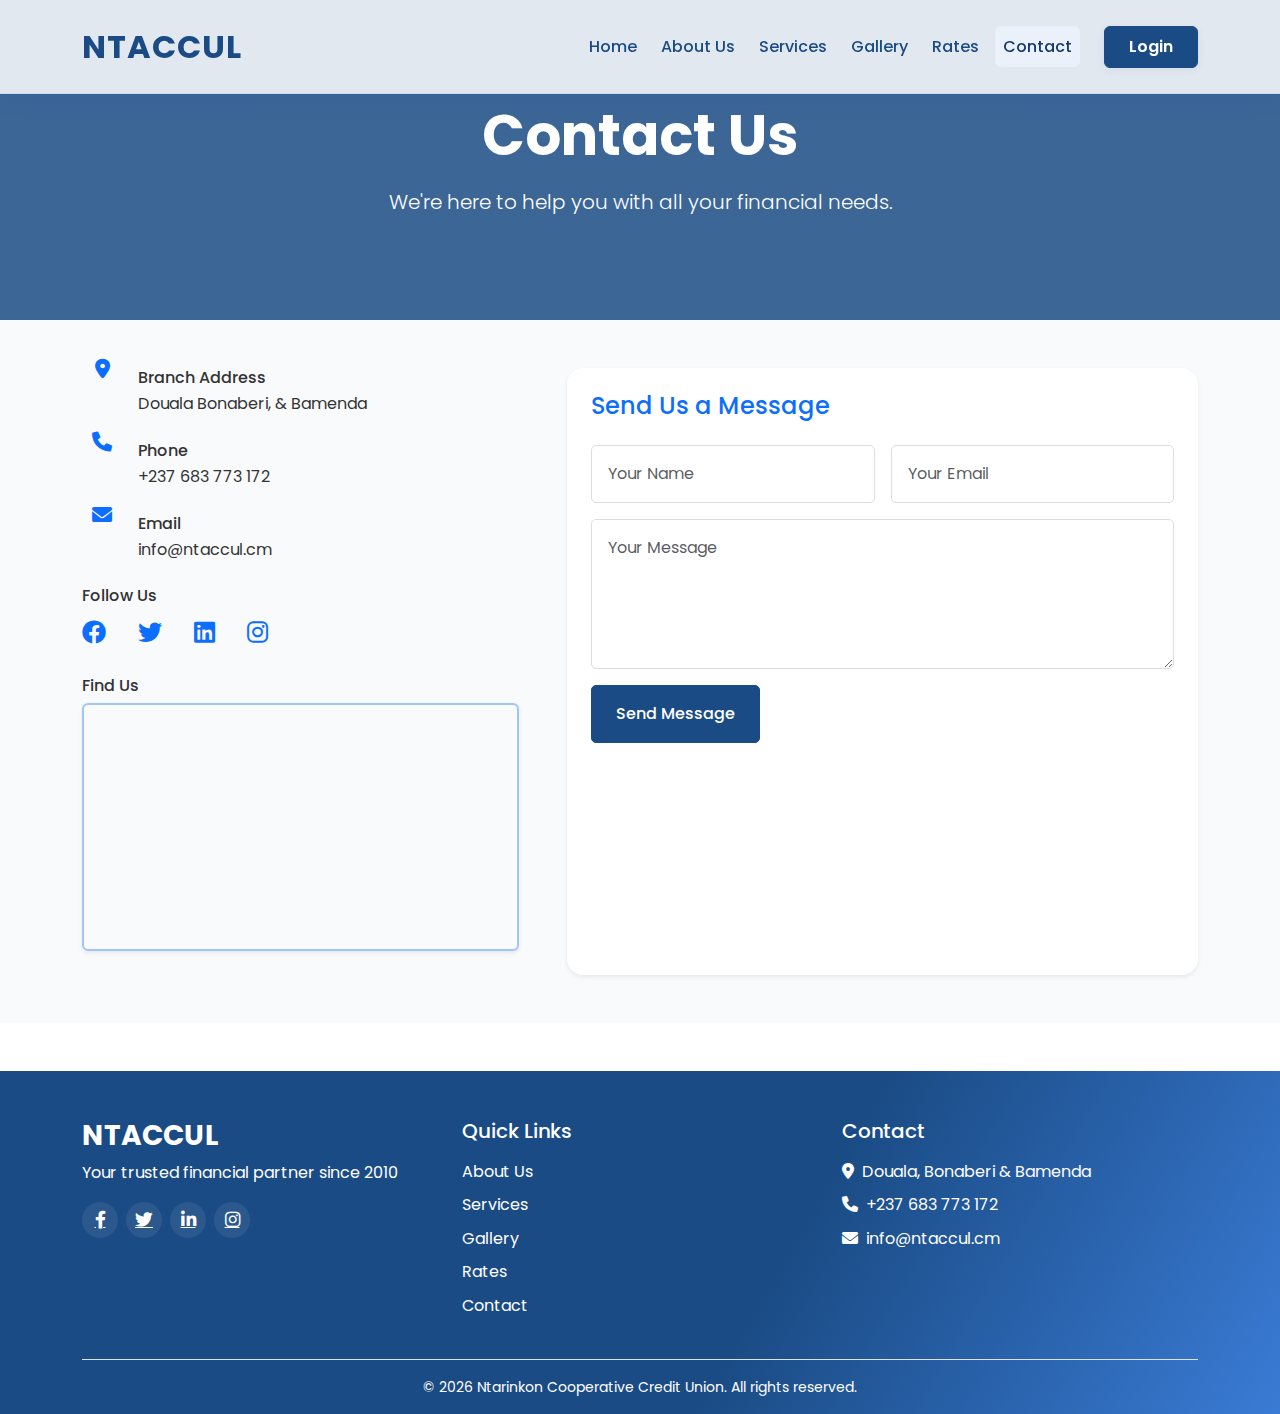
<file: contact.html>
<!DOCTYPE html>
<html lang="en">
  <head>
    <meta charset="UTF-8" />
    <meta name="viewport" content="width=device-width, initial-scale=1.0" />
    <title>Contact Us - Ntarinkon Cooperative Credit Union</title>
    <link
      href="https://cdn.jsdelivr.net/npm/bootstrap@5.3.0/dist/css/bootstrap.min.css"
      rel="stylesheet"
    />
    <link rel="stylesheet" href="css/style.css" />
    <link
      rel="stylesheet"
      href="https://cdnjs.cloudflare.com/ajax/libs/font-awesome/6.0.0/css/all.min.css"
    />
    <link
      href="https://fonts.googleapis.com/css2?family=Poppins:wght@300;400;500;600;700&display=swap"
      rel="stylesheet"
    />
  </head>
  <body>
    <!-- Header Section -->
    <header class="header">
      <nav class="navbar navbar-expand-lg custom-navbar fixed-top">
        <div class="container">
          <a class="navbar-brand fw-bold" href="index.html">
            <span class="logo-text">NTACCUL</span>
          </a>
          <button
            class="navbar-toggler"
            type="button"
            data-bs-toggle="collapse"
            data-bs-target="#navbarNav"
          >
            <span class="navbar-toggler-icon"></span>
          </button>
          <div class="collapse navbar-collapse" id="navbarNav">
            <ul class="navbar-nav ms-auto align-items-lg-center gap-lg-2">
              <li class="nav-item">
                <a class="nav-link" href="index.html#home">Home</a>
              </li>
              <li class="nav-item">
                <a class="nav-link" href="about.html">About Us</a>
              </li>
              <li class="nav-item">
                <a class="nav-link" href="services.html">Services</a>
              </li>
              <li class="nav-item">
                <a class="nav-link" href="gallery.html">Gallery</a>
              </li>
              <li class="nav-item">
                <a class="nav-link" href="rates.html">Rates</a>
              </li>
              <li class="nav-item">
                <a class="nav-link active" href="contact.html">Contact</a>
              </li>
              <li class="nav-item">
                <a
                  class="btn btn-primary btn-login ms-lg-3 px-4 py-2"
                  href="index.html#login"
                  >Login</a
                >
              </li>
            </ul>
          </div>
        </div>
      </nav>
      <style>
        .custom-navbar {
          background: rgba(255, 255, 255, 0.85);
          box-shadow: 0 4px 24px rgba(30, 64, 175, 0.08);
          backdrop-filter: blur(8px);
          border-bottom: 1px solid rgba(26, 75, 132, 0.08);
          transition: background 0.3s;
        }
        .custom-navbar .navbar-brand .logo-text {
          color: #1a4b84;
          font-size: 2rem;
          letter-spacing: 1px;
        }
        .custom-navbar .nav-link {
          color: #1a4b84 !important;
          font-weight: 500;
          padding: 0.5rem 1rem;
          border-radius: 6px;
          transition: background 0.2s, color 0.2s;
        }
        .custom-navbar .nav-link.active,
        .custom-navbar .nav-link:focus,
        .custom-navbar .nav-link:hover {
          background: #eaf1fa;
          color: #153a6b !important;
        }
        .custom-navbar .btn-login {
          background: #1a4b84;
          color: #fff !important;
          border-radius: 6px;
          font-weight: 600;
          box-shadow: 0 2px 8px rgba(26, 75, 132, 0.08);
          transition: background 0.2s, color 0.2s;
        }
        .custom-navbar .btn-login:hover {
          background: #153a6b;
          color: #fff !important;
        }
        @media (max-width: 991.98px) {
          .custom-navbar .navbar-nav {
            gap: 0 !important;
          }
          .custom-navbar .btn-login {
            margin-top: 1rem;
            width: 100%;
          }
        }
      </style>
    </header>

    <!-- Hero Section -->
    <section
      class="contact-hero d-flex align-items-center justify-content-center text-center"
      style="
        background: linear-gradient(
            rgba(26, 75, 132, 0.85),
            rgba(26, 75, 132, 0.85)
          ),
          url('https://images.unsplash.com/photo-1506744038136-46273834b3fb?auto=format&fit=crop&w=1200&q=80')
            center/cover;
        min-height: 320px;
        color: #fff;
      "
    >
      <div class="container py-5">
        <h1 class="display-4 fw-bold mb-3">Contact Us</h1>
        <p class="lead mb-0">
          We're here to help you with all your financial needs.
        </p>
      </div>
    </section>

    <section class="contact-section py-5" style="background: #f8fafc">
      <div class="container">
        <div class="row g-5 align-items-stretch">
          <div class="col-lg-5">
            <div class="mb-4 d-flex align-items-start gap-3">
              <span class="contact-icon"
                ><i class="fas fa-map-marker-alt fa-lg text-primary"></i
              ></span>
              <div>
                <h6 class="mb-1">Branch Address</h6>
                <p class="mb-0">Douala Bonaberi, & Bamenda</p>
              </div>
            </div>
            <div class="mb-4 d-flex align-items-start gap-3">
              <span class="contact-icon"
                ><i class="fas fa-phone fa-lg text-primary"></i
              ></span>
              <div>
                <h6 class="mb-1">Phone</h6>
                <p class="mb-0">+237 683 773 172</p>
              </div>
            </div>
            <div class="mb-4 d-flex align-items-start gap-3">
              <span class="contact-icon"
                ><i class="fas fa-envelope fa-lg text-primary"></i
              ></span>
              <div>
                <h6 class="mb-1">Email</h6>
                <p class="mb-0">info@ntaccul.cm</p>
              </div>
            </div>
            <div class="mb-4">
              <h6 class="mb-2">Follow Us</h6>
              <div class="social-links">
                <a href="#" class="me-3"><i class="fab fa-facebook"></i></a>
                <a href="#" class="me-3"><i class="fab fa-twitter"></i></a>
                <a href="#" class="me-3"><i class="fab fa-linkedin"></i></a>
                <a href="#"><i class="fab fa-instagram"></i></a>
              </div>
            </div>
            <div class="mb-4">
              <h6 class="mb-2">Find Us</h6>
              <div
                class="ratio ratio-16x9 rounded shadow-sm border border-2 border-primary-subtle"
              >
                <iframe
                  src="https://www.google.com/maps?q=Douala,+Cameroon&output=embed"
                  allowfullscreen=""
                  loading="lazy"
                ></iframe>
              </div>
            </div>
          </div>
          <div class="col-lg-7">
            <div class="card border-0 shadow-sm p-4 h-100">
              <h4 class="mb-4 text-primary">Send Us a Message</h4>
              <form class="contact-form">
                <div class="row g-3">
                  <div class="col-md-6">
                    <input
                      type="text"
                      class="form-control"
                      placeholder="Your Name"
                      required
                    />
                  </div>
                  <div class="col-md-6">
                    <input
                      type="email"
                      class="form-control"
                      placeholder="Your Email"
                      required
                    />
                  </div>
                  <div class="col-12">
                    <textarea
                      class="form-control"
                      rows="5"
                      placeholder="Your Message"
                      required
                    ></textarea>
                  </div>
                  <div class="col-12">
                    <button type="submit" class="btn btn-primary px-4">
                      Send Message
                    </button>
                  </div>
                </div>
              </form>
            </div>
          </div>
        </div>
      </div>
      <style>
        .contact-hero {
          min-height: 320px;
        }
        .contact-section .card {
          border-radius: 1rem;
        }
        .contact-icon {
          min-width: 2.5rem;
          display: flex;
          align-items: center;
          justify-content: center;
        }
        @media (max-width: 991.98px) {
          .contact-section .card {
            margin-top: 2rem;
          }
        }
      </style>
    </section>

    <!-- Footer -->
    <footer
      class="footer mt-5 pt-5 pb-3 position-relative"
      style="
        background: linear-gradient(120deg, #1a4b84 60%, #3a7bd5 100%);
        color: #fff;
      "
    >
      <div class="container">
        <div class="row g-4 align-items-start">
          <div class="col-lg-4 mb-4 mb-lg-0">
            <h3 class="fw-bold mb-2">NTACCUL</h3>
            <p class="mb-3">Your trusted financial partner since 2010</p>
            <div class="d-flex gap-2">
              <a href="#" class="footer-social"
                ><i class="fab fa-facebook-f"></i
              ></a>
              <a href="#" class="footer-social"
                ><i class="fab fa-twitter"></i
              ></a>
              <a href="#" class="footer-social"
                ><i class="fab fa-linkedin-in"></i
              ></a>
              <a href="#" class="footer-social"
                ><i class="fab fa-instagram"></i
              ></a>
            </div>
          </div>
          <div class="col-lg-4 mb-4 mb-lg-0">
            <h5 class="mb-3">Quick Links</h5>
            <ul class="list-unstyled footer-links">
              <li><a href="about.html">About Us</a></li>
              <li><a href="services.html">Services</a></li>
              <li><a href="gallery.html">Gallery</a></li>
              <li><a href="rates.html">Rates</a></li>
              <li><a href="contact.html">Contact</a></li>
            </ul>
          </div>
          <div class="col-lg-4">
            <h5 class="mb-3">Contact</h5>
            <ul class="list-unstyled mb-2">
              <li class="mb-2">
                <i class="fas fa-map-marker-alt me-2"></i>Douala, Bonaberi &
                Bamenda
              </li>
              <li class="mb-2">
                <i class="fas fa-phone me-2"></i>+237 683 773 172
              </li>
              <li><i class="fas fa-envelope me-2"></i>info@ntaccul.cm</li>
            </ul>
          </div>
        </div>
        <div
          class="footer-bottom text-center mt-4 pt-3 border-top border-white-50"
        >
          <p class="mb-0 small">
            &copy; <span id="footer-year"></span> Ntarinkon Cooperative Credit
            Union. All rights reserved.
          </p>
        </div>
        <button
          id="backToTop"
          class="btn btn-light btn-sm rounded-circle position-absolute end-0 bottom-0 m-4 shadow"
          style="display: none; z-index: 10"
        >
          <i class="fas fa-arrow-up"></i>
        </button>
      </div>
      <style>
        .footer {
          background: linear-gradient(120deg, #1a4b84 60%, #3a7bd5 100%);
          color: #fff;
        }
        .footer-links a {
          color: #fff;
          text-decoration: none;
          display: block;
          margin-bottom: 0.5rem;
          transition: color 0.2s;
        }
        .footer-links a:hover {
          color: #eaf1fa;
        }
        .footer-social {
          color: #fff;
          background: rgba(255, 255, 255, 0.08);
          width: 36px;
          height: 36px;
          display: flex;
          align-items: center;
          justify-content: center;
          border-radius: 50%;
          font-size: 1.1rem;
          transition: background 0.2s, color 0.2s;
        }
        .footer-social:hover {
          background: #fff;
          color: #1a4b84;
        }
        #backToTop {
          background: #fff;
          color: #1a4b84;
          border: none;
          font-size: 1.2rem;
          width: 40px;
          height: 40px;
          display: flex;
          align-items: center;
          justify-content: center;
          transition: background 0.2s, color 0.2s;
        }
        #backToTop:hover {
          background: #eaf1fa;
          color: #153a6b;
        }
        @media (max-width: 991.98px) {
          .footer .row > div {
            margin-bottom: 2rem;
          }
        }
      </style>
      <script>
        // Auto-update year
        document.addEventListener("DOMContentLoaded", function () {
          document.getElementById("footer-year").textContent =
            new Date().getFullYear();
        });
        // Back to top button
        const backToTop = document.getElementById("backToTop");
        window.addEventListener("scroll", function () {
          if (window.scrollY > 300) backToTop.style.display = "flex";
          else backToTop.style.display = "none";
        });
        backToTop.addEventListener("click", function () {
          window.scrollTo({ top: 0, behavior: "smooth" });
        });
      </script>
    </footer>
    <script src="https://cdn.jsdelivr.net/npm/bootstrap@5.3.0/dist/js/bootstrap.bundle.min.js"></script>
  </body>
</html>
</file>
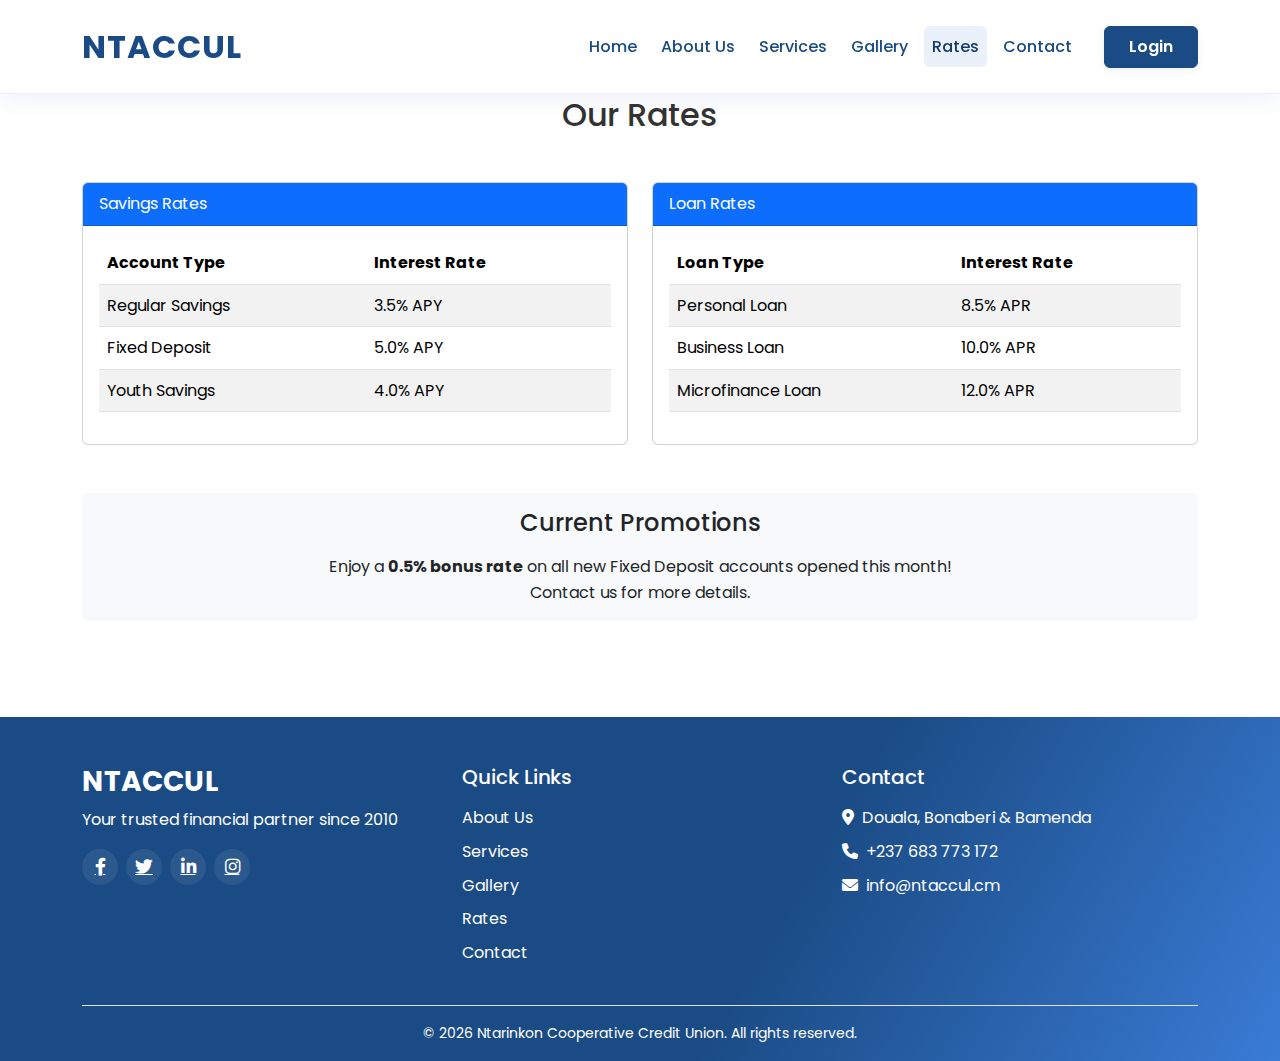
<file: rates.html>
<!DOCTYPE html>
<html lang="en">
  <head>
    <meta charset="UTF-8" />
    <meta name="viewport" content="width=device-width, initial-scale=1.0" />
    <title>Rates - Ntarinkon Cooperative Credit Union</title>
    <link
      href="https://cdn.jsdelivr.net/npm/bootstrap@5.3.0/dist/css/bootstrap.min.css"
      rel="stylesheet"
    />
    <link rel="stylesheet" href="css/style.css" />
    <link
      rel="stylesheet"
      href="https://cdnjs.cloudflare.com/ajax/libs/font-awesome/6.0.0/css/all.min.css"
    />
    <link
      href="https://fonts.googleapis.com/css2?family=Poppins:wght@300;400;500;600;700&display=swap"
      rel="stylesheet"
    />
  </head>
  <body>
    <!-- Header Section -->
    <header class="header">
      <nav class="navbar navbar-expand-lg custom-navbar fixed-top">
        <div class="container">
          <a class="navbar-brand fw-bold" href="index.html">
            <span class="logo-text">NTACCUL</span>
          </a>
          <button
            class="navbar-toggler"
            type="button"
            data-bs-toggle="collapse"
            data-bs-target="#navbarNav"
          >
            <span class="navbar-toggler-icon"></span>
          </button>
          <div class="collapse navbar-collapse" id="navbarNav">
            <ul class="navbar-nav ms-auto align-items-lg-center gap-lg-2">
              <li class="nav-item">
                <a class="nav-link" href="index.html#home">Home</a>
              </li>
              <li class="nav-item">
                <a class="nav-link" href="about.html">About Us</a>
              </li>
              <li class="nav-item">
                <a class="nav-link" href="services.html">Services</a>
              </li>
              <li class="nav-item">
                <a class="nav-link" href="gallery.html">Gallery</a>
              </li>
              <li class="nav-item">
                <a class="nav-link active" href="rates.html">Rates</a>
              </li>
              <li class="nav-item">
                <a class="nav-link" href="contact.html">Contact</a>
              </li>
              <li class="nav-item">
                <a
                  class="btn btn-primary btn-login ms-lg-3 px-4 py-2"
                  href="index.html#login"
                  >Login</a
                >
              </li>
            </ul>
          </div>
        </div>
      </nav>
      <style>
        .custom-navbar {
          background: rgba(255, 255, 255, 0.85);
          box-shadow: 0 4px 24px rgba(30, 64, 175, 0.08);
          backdrop-filter: blur(8px);
          border-bottom: 1px solid rgba(26, 75, 132, 0.08);
          transition: background 0.3s;
        }
        .custom-navbar .navbar-brand .logo-text {
          color: #1a4b84;
          font-size: 2rem;
          letter-spacing: 1px;
        }
        .custom-navbar .nav-link {
          color: #1a4b84 !important;
          font-weight: 500;
          padding: 0.5rem 1rem;
          border-radius: 6px;
          transition: background 0.2s, color 0.2s;
        }
        .custom-navbar .nav-link.active,
        .custom-navbar .nav-link:focus,
        .custom-navbar .nav-link:hover {
          background: #eaf1fa;
          color: #153a6b !important;
        }
        .custom-navbar .btn-login {
          background: #1a4b84;
          color: #fff !important;
          border-radius: 6px;
          font-weight: 600;
          box-shadow: 0 2px 8px rgba(26, 75, 132, 0.08);
          transition: background 0.2s, color 0.2s;
        }
        .custom-navbar .btn-login:hover {
          background: #153a6b;
          color: #fff !important;
        }
        @media (max-width: 991.98px) {
          .custom-navbar .navbar-nav {
            gap: 0 !important;
          }
          .custom-navbar .btn-login {
            margin-top: 1rem;
            width: 100%;
          }
        }
      </style>
    </header>

    <section class="rates-section py-5 mt-5">
      <div class="container">
        <h2 class="text-center mb-5">Our Rates</h2>
        <div class="row mb-5">
          <div class="col-lg-6 mb-4 mb-lg-0">
            <div class="card h-100">
              <div class="card-header bg-primary text-white">Savings Rates</div>
              <div class="card-body">
                <table class="table table-striped">
                  <thead>
                    <tr>
                      <th>Account Type</th>
                      <th>Interest Rate</th>
                    </tr>
                  </thead>
                  <tbody>
                    <tr>
                      <td>Regular Savings</td>
                      <td>3.5% APY</td>
                    </tr>
                    <tr>
                      <td>Fixed Deposit</td>
                      <td>5.0% APY</td>
                    </tr>
                    <tr>
                      <td>Youth Savings</td>
                      <td>4.0% APY</td>
                    </tr>
                  </tbody>
                </table>
              </div>
            </div>
          </div>
          <div class="col-lg-6">
            <div class="card h-100">
              <div class="card-header bg-primary text-white">Loan Rates</div>
              <div class="card-body">
                <table class="table table-striped">
                  <thead>
                    <tr>
                      <th>Loan Type</th>
                      <th>Interest Rate</th>
                    </tr>
                  </thead>
                  <tbody>
                    <tr>
                      <td>Personal Loan</td>
                      <td>8.5% APR</td>
                    </tr>
                    <tr>
                      <td>Business Loan</td>
                      <td>10.0% APR</td>
                    </tr>
                    <tr>
                      <td>Microfinance Loan</td>
                      <td>12.0% APR</td>
                    </tr>
                  </tbody>
                </table>
              </div>
            </div>
          </div>
        </div>
        <div class="row">
          <div class="col-12">
            <div class="card bg-light border-0">
              <div class="card-body text-center">
                <h4 class="mb-3">Current Promotions</h4>
                <p class="mb-0">
                  Enjoy a <strong>0.5% bonus rate</strong> on all new Fixed
                  Deposit accounts opened this month! <br />
                  Contact us for more details.
                </p>
              </div>
            </div>
          </div>
        </div>
      </div>
    </section>

    <!-- Footer -->
    <footer
      class="footer mt-5 pt-5 pb-3 position-relative"
      style="
        background: linear-gradient(120deg, #1a4b84 60%, #3a7bd5 100%);
        color: #fff;
      "
    >
      <div class="container">
        <div class="row g-4 align-items-start">
          <div class="col-lg-4 mb-4 mb-lg-0">
            <h3 class="fw-bold mb-2">NTACCUL</h3>
            <p class="mb-3">Your trusted financial partner since 2010</p>
            <div class="d-flex gap-2">
              <a href="#" class="footer-social"
                ><i class="fab fa-facebook-f"></i
              ></a>
              <a href="#" class="footer-social"
                ><i class="fab fa-twitter"></i
              ></a>
              <a href="#" class="footer-social"
                ><i class="fab fa-linkedin-in"></i
              ></a>
              <a href="#" class="footer-social"
                ><i class="fab fa-instagram"></i
              ></a>
            </div>
          </div>
          <div class="col-lg-4 mb-4 mb-lg-0">
            <h5 class="mb-3">Quick Links</h5>
            <ul class="list-unstyled footer-links">
              <li><a href="about.html">About Us</a></li>
              <li><a href="services.html">Services</a></li>
              <li><a href="gallery.html">Gallery</a></li>
              <li><a href="rates.html">Rates</a></li>
              <li><a href="contact.html">Contact</a></li>
            </ul>
          </div>
          <div class="col-lg-4">
            <h5 class="mb-3">Contact</h5>
            <ul class="list-unstyled mb-2">
              <li class="mb-2">
                <i class="fas fa-map-marker-alt me-2"></i>Douala, Bonaberi &
                Bamenda
              </li>
              <li class="mb-2">
                <i class="fas fa-phone me-2"></i>+237 683 773 172
              </li>
              <li><i class="fas fa-envelope me-2"></i>info@ntaccul.cm</li>
            </ul>
          </div>
        </div>
        <div
          class="footer-bottom text-center mt-4 pt-3 border-top border-white-50"
        >
          <p class="mb-0 small">
            &copy; <span id="footer-year"></span> Ntarinkon Cooperative Credit
            Union. All rights reserved.
          </p>
        </div>
        <button
          id="backToTop"
          class="btn btn-light btn-sm rounded-circle position-absolute end-0 bottom-0 m-4 shadow"
          style="display: none; z-index: 10"
        >
          <i class="fas fa-arrow-up"></i>
        </button>
      </div>
      <style>
        .footer {
          background: linear-gradient(120deg, #1a4b84 60%, #3a7bd5 100%);
          color: #fff;
        }
        .footer-links a {
          color: #fff;
          text-decoration: none;
          display: block;
          margin-bottom: 0.5rem;
          transition: color 0.2s;
        }
        .footer-links a:hover {
          color: #eaf1fa;
        }
        .footer-social {
          color: #fff;
          background: rgba(255, 255, 255, 0.08);
          width: 36px;
          height: 36px;
          display: flex;
          align-items: center;
          justify-content: center;
          border-radius: 50%;
          font-size: 1.1rem;
          transition: background 0.2s, color 0.2s;
        }
        .footer-social:hover {
          background: #fff;
          color: #1a4b84;
        }
        #backToTop {
          background: #fff;
          color: #1a4b84;
          border: none;
          font-size: 1.2rem;
          width: 40px;
          height: 40px;
          display: flex;
          align-items: center;
          justify-content: center;
          transition: background 0.2s, color 0.2s;
        }
        #backToTop:hover {
          background: #eaf1fa;
          color: #153a6b;
        }
        @media (max-width: 991.98px) {
          .footer .row > div {
            margin-bottom: 2rem;
          }
        }
      </style>
      <script>
        // Auto-update year
        document.addEventListener("DOMContentLoaded", function () {
          document.getElementById("footer-year").textContent =
            new Date().getFullYear();
        });
        // Back to top button
        const backToTop = document.getElementById("backToTop");
        window.addEventListener("scroll", function () {
          if (window.scrollY > 300) backToTop.style.display = "flex";
          else backToTop.style.display = "none";
        });
        backToTop.addEventListener("click", function () {
          window.scrollTo({ top: 0, behavior: "smooth" });
        });
      </script>
    </footer>
    <script src="https://cdn.jsdelivr.net/npm/bootstrap@5.3.0/dist/js/bootstrap.bundle.min.js"></script>
  </body>
</html>
</file>
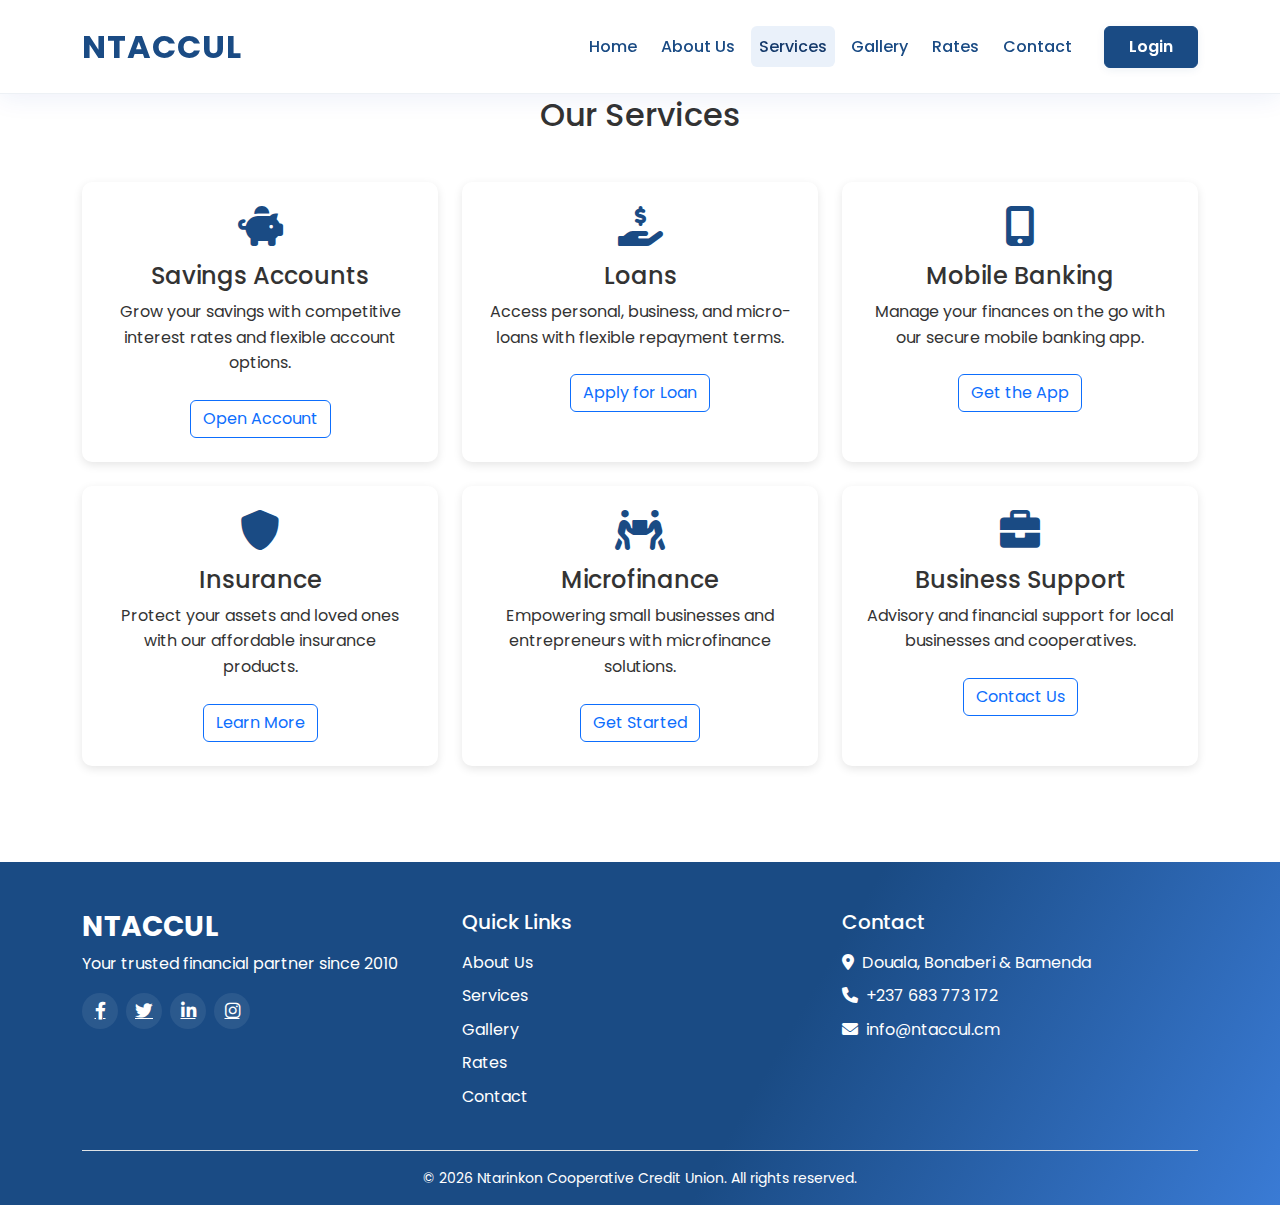
<file: services.html>
<!DOCTYPE html>
<html lang="en">
  <head>
    <meta charset="UTF-8" />
    <meta name="viewport" content="width=device-width, initial-scale=1.0" />
    <title>Services - Ntarinkon Cooperative Credit Union</title>
    <link
      href="https://cdn.jsdelivr.net/npm/bootstrap@5.3.0/dist/css/bootstrap.min.css"
      rel="stylesheet"
    />
    <link rel="stylesheet" href="css/style.css" />
    <link
      rel="stylesheet"
      href="https://cdnjs.cloudflare.com/ajax/libs/font-awesome/6.0.0/css/all.min.css"
    />
    <link
      href="https://fonts.googleapis.com/css2?family=Poppins:wght@300;400;500;600;700&display=swap"
      rel="stylesheet"
    />
  </head>
  <body>
    <!-- Header Section -->
    <header class="header">
      <nav class="navbar navbar-expand-lg custom-navbar fixed-top">
        <div class="container">
          <a class="navbar-brand fw-bold" href="index.html">
            <span class="logo-text">NTACCUL</span>
          </a>
          <button
            class="navbar-toggler"
            type="button"
            data-bs-toggle="collapse"
            data-bs-target="#navbarNav"
          >
            <span class="navbar-toggler-icon"></span>
          </button>
          <div class="collapse navbar-collapse" id="navbarNav">
            <ul class="navbar-nav ms-auto align-items-lg-center gap-lg-2">
              <li class="nav-item">
                <a class="nav-link" href="index.html#home">Home</a>
              </li>
              <li class="nav-item">
                <a class="nav-link" href="about.html">About Us</a>
              </li>
              <li class="nav-item">
                <a class="nav-link active" href="services.html">Services</a>
              </li>
              <li class="nav-item">
                <a class="nav-link" href="gallery.html">Gallery</a>
              </li>
              <li class="nav-item">
                <a class="nav-link" href="rates.html">Rates</a>
              </li>
              <li class="nav-item">
                <a class="nav-link" href="contact.html">Contact</a>
              </li>
              <li class="nav-item">
                <a
                  class="btn btn-primary btn-login ms-lg-3 px-4 py-2"
                  href="index.html#login"
                  >Login</a
                >
              </li>
            </ul>
          </div>
        </div>
      </nav>
      <style>
        .custom-navbar {
          background: rgba(255, 255, 255, 0.85);
          box-shadow: 0 4px 24px rgba(30, 64, 175, 0.08);
          backdrop-filter: blur(8px);
          border-bottom: 1px solid rgba(26, 75, 132, 0.08);
          transition: background 0.3s;
        }
        .custom-navbar .navbar-brand .logo-text {
          color: #1a4b84;
          font-size: 2rem;
          letter-spacing: 1px;
        }
        .custom-navbar .nav-link {
          color: #1a4b84 !important;
          font-weight: 500;
          padding: 0.5rem 1rem;
          border-radius: 6px;
          transition: background 0.2s, color 0.2s;
        }
        .custom-navbar .nav-link.active,
        .custom-navbar .nav-link:focus,
        .custom-navbar .nav-link:hover {
          background: #eaf1fa;
          color: #153a6b !important;
        }
        .custom-navbar .btn-login {
          background: #1a4b84;
          color: #fff !important;
          border-radius: 6px;
          font-weight: 600;
          box-shadow: 0 2px 8px rgba(26, 75, 132, 0.08);
          transition: background 0.2s, color 0.2s;
        }
        .custom-navbar .btn-login:hover {
          background: #153a6b;
          color: #fff !important;
        }
        @media (max-width: 991.98px) {
          .custom-navbar .navbar-nav {
            gap: 0 !important;
          }
          .custom-navbar .btn-login {
            margin-top: 1rem;
            width: 100%;
          }
        }
      </style>
    </header>

    <section class="services-section py-5 mt-5">
      <div class="container">
        <h2 class="text-center mb-5">Our Services</h2>
        <div class="row g-4">
          <div class="col-md-4">
            <div class="service-card h-100 text-center p-4">
              <i class="fas fa-piggy-bank fa-2x mb-3"></i>
              <h4>Savings Accounts</h4>
              <p>
                Grow your savings with competitive interest rates and flexible
                account options.
              </p>
              <a href="#" class="btn btn-outline-primary mt-2">Open Account</a>
            </div>
          </div>
          <div class="col-md-4">
            <div class="service-card h-100 text-center p-4">
              <i class="fas fa-hand-holding-usd fa-2x mb-3"></i>
              <h4>Loans</h4>
              <p>
                Access personal, business, and micro-loans with flexible
                repayment terms.
              </p>
              <a href="#" class="btn btn-outline-primary mt-2"
                >Apply for Loan</a
              >
            </div>
          </div>
          <div class="col-md-4">
            <div class="service-card h-100 text-center p-4">
              <i class="fas fa-mobile-alt fa-2x mb-3"></i>
              <h4>Mobile Banking</h4>
              <p>
                Manage your finances on the go with our secure mobile banking
                app.
              </p>
              <a href="#" class="btn btn-outline-primary mt-2">Get the App</a>
            </div>
          </div>
          <div class="col-md-4">
            <div class="service-card h-100 text-center p-4">
              <i class="fas fa-shield-alt fa-2x mb-3"></i>
              <h4>Insurance</h4>
              <p>
                Protect your assets and loved ones with our affordable insurance
                products.
              </p>
              <a href="#" class="btn btn-outline-primary mt-2">Learn More</a>
            </div>
          </div>
          <div class="col-md-4">
            <div class="service-card h-100 text-center p-4">
              <i class="fas fa-people-carry fa-2x mb-3"></i>
              <h4>Microfinance</h4>
              <p>
                Empowering small businesses and entrepreneurs with microfinance
                solutions.
              </p>
              <a href="#" class="btn btn-outline-primary mt-2">Get Started</a>
            </div>
          </div>
          <div class="col-md-4">
            <div class="service-card h-100 text-center p-4">
              <i class="fas fa-briefcase fa-2x mb-3"></i>
              <h4>Business Support</h4>
              <p>
                Advisory and financial support for local businesses and
                cooperatives.
              </p>
              <a href="#" class="btn btn-outline-primary mt-2">Contact Us</a>
            </div>
          </div>
        </div>
      </div>
    </section>

    <!-- Footer -->
    <footer
      class="footer mt-5 pt-5 pb-3 position-relative"
      style="
        background: linear-gradient(120deg, #1a4b84 60%, #3a7bd5 100%);
        color: #fff;
      "
    >
      <div class="container">
        <div class="row g-4 align-items-start">
          <div class="col-lg-4 mb-4 mb-lg-0">
            <h3 class="fw-bold mb-2">NTACCUL</h3>
            <p class="mb-3">Your trusted financial partner since 2010</p>
            <div class="d-flex gap-2">
              <a href="#" class="footer-social"
                ><i class="fab fa-facebook-f"></i
              ></a>
              <a href="#" class="footer-social"
                ><i class="fab fa-twitter"></i
              ></a>
              <a href="#" class="footer-social"
                ><i class="fab fa-linkedin-in"></i
              ></a>
              <a href="#" class="footer-social"
                ><i class="fab fa-instagram"></i
              ></a>
            </div>
          </div>
          <div class="col-lg-4 mb-4 mb-lg-0">
            <h5 class="mb-3">Quick Links</h5>
            <ul class="list-unstyled footer-links">
              <li><a href="about.html">About Us</a></li>
              <li><a href="services.html">Services</a></li>
              <li><a href="gallery.html">Gallery</a></li>
              <li><a href="rates.html">Rates</a></li>
              <li><a href="contact.html">Contact</a></li>
            </ul>
          </div>
          <div class="col-lg-4">
            <h5 class="mb-3">Contact</h5>
            <ul class="list-unstyled mb-2">
              <li class="mb-2">
                <i class="fas fa-map-marker-alt me-2"></i>Douala, Bonaberi &
                Bamenda
              </li>
              <li class="mb-2">
                <i class="fas fa-phone me-2"></i>+237 683 773 172
              </li>
              <li><i class="fas fa-envelope me-2"></i>info@ntaccul.cm</li>
            </ul>
          </div>
        </div>
        <div
          class="footer-bottom text-center mt-4 pt-3 border-top border-white-50"
        >
          <p class="mb-0 small">
            &copy; <span id="footer-year"></span> Ntarinkon Cooperative Credit
            Union. All rights reserved.
          </p>
        </div>
        <button
          id="backToTop"
          class="btn btn-light btn-sm rounded-circle position-absolute end-0 bottom-0 m-4 shadow"
          style="display: none; z-index: 10"
        >
          <i class="fas fa-arrow-up"></i>
        </button>
      </div>
      <style>
        .footer {
          background: linear-gradient(120deg, #1a4b84 60%, #3a7bd5 100%);
          color: #fff;
        }
        .footer-links a {
          color: #fff;
          text-decoration: none;
          display: block;
          margin-bottom: 0.5rem;
          transition: color 0.2s;
        }
        .footer-links a:hover {
          color: #eaf1fa;
        }
        .footer-social {
          color: #fff;
          background: rgba(255, 255, 255, 0.08);
          width: 36px;
          height: 36px;
          display: flex;
          align-items: center;
          justify-content: center;
          border-radius: 50%;
          font-size: 1.1rem;
          transition: background 0.2s, color 0.2s;
        }
        .footer-social:hover {
          background: #fff;
          color: #1a4b84;
        }
        #backToTop {
          background: #fff;
          color: #1a4b84;
          border: none;
          font-size: 1.2rem;
          width: 40px;
          height: 40px;
          display: flex;
          align-items: center;
          justify-content: center;
          transition: background 0.2s, color 0.2s;
        }
        #backToTop:hover {
          background: #eaf1fa;
          color: #153a6b;
        }
        @media (max-width: 991.98px) {
          .footer .row > div {
            margin-bottom: 2rem;
          }
        }
      </style>
      <script>
        // Auto-update year
        document.addEventListener("DOMContentLoaded", function () {
          document.getElementById("footer-year").textContent =
            new Date().getFullYear();
        });
        // Back to top button
        const backToTop = document.getElementById("backToTop");
        window.addEventListener("scroll", function () {
          if (window.scrollY > 300) backToTop.style.display = "flex";
          else backToTop.style.display = "none";
        });
        backToTop.addEventListener("click", function () {
          window.scrollTo({ top: 0, behavior: "smooth" });
        });
      </script>
    </footer>
    <script src="https://cdn.jsdelivr.net/npm/bootstrap@5.3.0/dist/js/bootstrap.bundle.min.js"></script>
  </body>
</html>
</file>
<file: css/style.css>
/* Custom Variables */
:root {
    --primary-color: #1a4b84;
    --secondary-color: #153a6b;
    --text-color: #333;
    --light-bg: #f9f9f9;
    --white: #fff;
}

/* Reset and Base Styles */
* {
    margin: 0;
    padding: 0;
    box-sizing: border-box;
}

body {
    font-family: 'Poppins', sans-serif;
    line-height: 1.6;
    color: var(--text-color);
}

/* Header and Navigation */
.header {
    background-color: #fff;
    box-shadow: 0 2px 5px rgba(0, 0, 0, 0.1);
    position: fixed;
    width: 100%;
    top: 0;
    z-index: 1000;
}

.navbar {
    display: flex;
    justify-content: space-between;
    align-items: center;
    padding: 1rem 0;
    max-width: 1400px;
    margin: 0 auto;
}

.navbar-brand h1 {
    color: var(--primary-color);
    font-size: 1.8rem;
    font-weight: 700;
}

.nav-links {
    display: flex;
    list-style: none;
    gap: 2rem;
}

.nav-link {
    color: var(--text-color) !important;
    font-weight: 500;
    transition: color 0.3s ease;
}

.nav-link:hover {
    color: var(--primary-color) !important;
}

.btn-login {
    background-color: var(--primary-color);
    color: var(--white) !important;
    padding: 0.5rem 1.5rem;
    border-radius: 5px;
    transition: background-color 0.3s ease;
}

.btn-login:hover {
    background-color: var(--secondary-color);
}

.btn-outline-light:hover {
    color: var(--primary-color);
}

/* Hero Section */
.hero {
    background: linear-gradient(rgba(26, 75, 132, 0.9), rgba(26, 75, 132, 0.9)),
        url('../images/hero-bg.jpg') center/cover;
    min-height: 100vh;
    display: flex;
    align-items: center;
    color: var(--white);
    padding: 6rem 0;
}

.hero-content {
    max-width: 800px;
}

.hero-content h1 {
    font-size: 3.5rem;
    margin-bottom: 1rem;
}

.hero-content p {
    font-size: 1.2rem;
    margin-bottom: 2rem;
}

.hero-buttons {
    display: flex;
    gap: 1rem;
    justify-content: center;
}

.btn-primary,
.btn-secondary {
    padding: 1rem 2rem;
    border-radius: 5px;
    text-decoration: none;
    font-weight: 500;
    transition: all 0.3s ease;
}

.btn-primary {
    background-color: var(--primary-color);
    border-color: var(--primary-color);
}

.btn-secondary {
    border: 2px solid #fff;
    color: #fff;
}

.btn-primary:hover {
    background-color: var(--secondary-color);
    border-color: var(--secondary-color);
}

.btn-secondary:hover {
    background-color: #fff;
    color: #1a4b84;
}

/* Services Section */
.services {
    padding: 5rem 1rem;
    background-color: var(--light-bg);
}

.services h2 {
    text-align: center;
    color: #1a4b84;
    margin-bottom: 3rem;
    font-size: 2.5rem;
}

.services-grid {
    display: grid;
    grid-template-columns: repeat(auto-fit, minmax(250px, 1fr));
    gap: 2rem;
    max-width: 1200px;
    margin: 0 auto;
}

.service-card {
    background-color: var(--white);
    padding: 2rem;
    border-radius: 10px;
    text-align: center;
    box-shadow: 0 3px 10px rgba(0, 0, 0, 0.1);
    transition: transform 0.3s ease;
    height: 100%;
}

.service-card:hover {
    transform: translateY(-5px);
}

.service-card i {
    font-size: 2.5rem;
    color: var(--primary-color);
}

.service-card h3 {
    margin-bottom: 1rem;
    color: #333;
}

/* About Section */
.about {
    padding: 5rem 1rem;
    background-color: var(--white);
}

.about-content {
    max-width: 1200px;
    margin: 0 auto;
    text-align: center;
}

.about-content h2 {
    color: #1a4b84;
    margin-bottom: 2rem;
    font-size: 2.5rem;
}

.about-content p {
    max-width: 800px;
    margin: 0 auto 3rem;
}

.stats {
    display: grid;
    grid-template-columns: repeat(auto-fit, minmax(200px, 1fr));
    gap: 2rem;
    margin-top: 3rem;
}

.stat-item h3 {
    font-size: 2.5rem;
    color: var(--primary-color);
    margin-bottom: 0.5rem;
}

/* Contact Section */
.contact {
    padding: 5rem 1rem;
    background-color: var(--light-bg);
}

.contact h2 {
    text-align: center;
    color: #1a4b84;
    margin-bottom: 3rem;
    font-size: 2.5rem;
}

.contact-container {
    max-width: 1200px;
    margin: 0 auto;
    display: grid;
    grid-template-columns: repeat(auto-fit, minmax(300px, 1fr));
    gap: 3rem;
}

.contact-info {
    display: flex;
    flex-direction: column;
    gap: 2rem;
}

.info-item {
    display: flex;
    align-items: center;
    gap: 1rem;
}

.info-item i {
    font-size: 1.5rem;
    color: var(--primary-color);
}

.contact-form {
    display: flex;
    flex-direction: column;
    gap: 1rem;
}

.contact-form input,
.contact-form textarea {
    padding: 1rem;
    border: 1px solid #ddd;
    border-radius: 5px;
    font-family: inherit;
}

.contact-form textarea {
    height: 150px;
    resize: vertical;
}

/* Footer */
.footer {
    background-color: var(--primary-color);
    color: var(--white);
    padding: 4rem 1rem 1rem;
}

.footer-content {
    max-width: 1200px;
    margin: 0 auto;
    display: grid;
    grid-template-columns: repeat(auto-fit, minmax(250px, 1fr));
    gap: 3rem;
    margin-bottom: 3rem;
}

.footer-section h3 {
    margin-bottom: 1.5rem;
}

.footer-section ul {
    list-style: none;
}

.footer-section ul li {
    margin-bottom: 0.5rem;
}

.footer-section a {
    color: var(--white);
    text-decoration: none;
    transition: opacity 0.3s ease;
}

.footer-section a:hover {
    opacity: 0.8;
}

.social-links {
    display: flex;
    gap: 1rem;
}

.social-links a {
    font-size: 1.5rem;
}

.footer-bottom {
    text-align: center;
    padding-top: 2rem;
    border-top: 1px solid rgba(255, 255, 255, 0.1);
}

/* Responsive Design */
@media (max-width: 768px) {
    .nav-links {
        display: none;
    }

    .hamburger {
        display: block;
    }

    .hero {
        padding: 4rem 0;
    }

    .hero-content h1 {
        font-size: 2.5rem;
    }

    .hero-buttons {
        flex-direction: column;
    }

    .services-grid,
    .stats {
        grid-template-columns: 1fr;
    }

    .display-4 {
        font-size: 2.5rem;
    }

    .service-card {
        margin-bottom: 1rem;
    }
}

/* Hamburger Menu */
.hamburger {
    display: none;
    cursor: pointer;
}

.hamburger span {
    display: block;
    width: 25px;
    height: 3px;
    background-color: #333;
    margin: 5px 0;
    transition: all 0.3s ease;
}

/* Scroll to Top Button */
.scroll-top {
    position: fixed;
    bottom: 20px;
    right: 20px;
    width: 40px;
    height: 40px;
    background-color: var(--primary-color);
    color: var(--white);
    border: none;
    border-radius: 50%;
    cursor: pointer;
    display: none;
    font-size: 20px;
    line-height: 40px;
    text-align: center;
    box-shadow: 0 2px 5px rgba(0, 0, 0, 0.2);
    transition: background-color 0.3s ease;
    z-index: 1000;
}

.scroll-top:hover {
    background-color: var(--secondary-color);
}

/* Mobile Menu Styles */
@media (max-width: 768px) {
    .nav-links {
        position: fixed;
        top: 70px;
        left: 0;
        width: 100%;
        background-color: #fff;
        flex-direction: column;
        align-items: center;
        padding: 2rem 0;
        box-shadow: 0 2px 5px rgba(0, 0, 0, 0.1);
        display: none;
    }

    .nav-links li {
        margin: 1rem 0;
    }

    .hamburger {
        display: block;
    }

    .hamburger.active span:nth-child(1) {
        transform: rotate(45deg) translate(5px, 5px);
    }

    .hamburger.active span:nth-child(2) {
        opacity: 0;
    }

    .hamburger.active span:nth-child(3) {
        transform: rotate(-45deg) translate(7px, -6px);
    }
}

/* Calculator Section */
.calculator {
    background-color: var(--light-bg);
}

.calculator-card {
    background-color: var(--white);
    padding: 2rem;
    border-radius: 10px;
    box-shadow: 0 3px 15px rgba(0, 0, 0, 0.1);
    transition: transform 0.3s ease;
}

.calculator-card:hover {
    transform: translateY(-5px);
}

/* Why Choose Us Section */
.feature-card {
    background-color: var(--white);
    padding: 2rem;
    border-radius: 10px;
    box-shadow: 0 3px 15px rgba(0, 0, 0, 0.1);
    transition: all 0.3s ease;
    height: 100%;
}

.feature-card:hover {
    transform: translateY(-5px);
    box-shadow: 0 5px 20px rgba(0, 0, 0, 0.15);
}

.feature-card i {
    font-size: 2.5rem;
    color: var(--primary-color);
    margin-bottom: 1rem;
}

/* Education Section */
.education-card {
    background-color: var(--white);
    padding: 2rem;
    border-radius: 10px;
    box-shadow: 0 3px 15px rgba(0, 0, 0, 0.1);
    height: 100%;
    transition: transform 0.3s ease;
}

.education-card:hover {
    transform: translateY(-5px);
}

.education-card h3 {
    color: var(--primary-color);
    margin-bottom: 1.5rem;
}

.education-card ul li {
    margin-bottom: 1rem;
    display: flex;
    align-items: center;
}

.education-card ul li i {
    color: var(--primary-color);
    margin-right: 0.5rem;
}

/* Success Stories Section */
.success-stories {
    background-color: var(--light-bg);
}

.testimonial-card {
    background-color: var(--white);
    padding: 2rem;
    border-radius: 10px;
    box-shadow: 0 3px 15px rgba(0, 0, 0, 0.1);
    height: 100%;
    transition: transform 0.3s ease;
}

.testimonial-card:hover {
    transform: translateY(-5px);
}

.testimonial-content {
    position: relative;
    padding: 1rem;
    margin-bottom: 1.5rem;
}

.testimonial-content::before {
    content: '"';
    font-size: 4rem;
    color: var(--primary-color);
    opacity: 0.2;
    position: absolute;
    top: -1rem;
    left: -0.5rem;
}

.testimonial-author {
    border-top: 1px solid #eee;
    padding-top: 1rem;
}

.testimonial-author h4 {
    color: var(--primary-color);
    margin-bottom: 0.25rem;
}

/* Enhanced Animations */
/* .service-card, .feature-card, .education-card, .testimonial-card {
    opacity: 0;
    transform: translateY(20px);
    transition: all 0.5s ease-out;
}

.service-card.animate, .feature-card.animate, .education-card.animate, .testimonial-card.animate {
    opacity: 1;
    transform: translateY(0);
} */

/* Hover Effects */
.btn {
    transition: all 0.3s ease;
}

.btn:hover {
    transform: translateY(-2px);
    box-shadow: 0 5px 15px rgba(0, 0, 0, 0.1);
}

/* Loading Animation */
.loading {
    position: fixed;
    top: 0;
    left: 0;
    width: 100%;
    height: 100%;
    background-color: var(--white);
    display: flex;
    justify-content: center;
    align-items: center;
    z-index: 9999;
    transition: opacity 0.5s ease;
}

.loading.fade-out {
    opacity: 0;
    pointer-events: none;
}

.loading-spinner {
    width: 50px;
    height: 50px;
    border: 5px solid var(--light-bg);
    border-top-color: var(--primary-color);
    border-radius: 50%;
    animation: spin 1s linear infinite;
}

@keyframes spin {
    to {
        transform: rotate(360deg);
    }
}

/* Responsive Adjustments */
@media (max-width: 768px) {

    .calculator-card,
    .feature-card,
    .education-card,
    .testimonial-card {
        margin-bottom: 1rem;
    }

    .testimonial-content::before {
        font-size: 3rem;
    }
}
</file>
